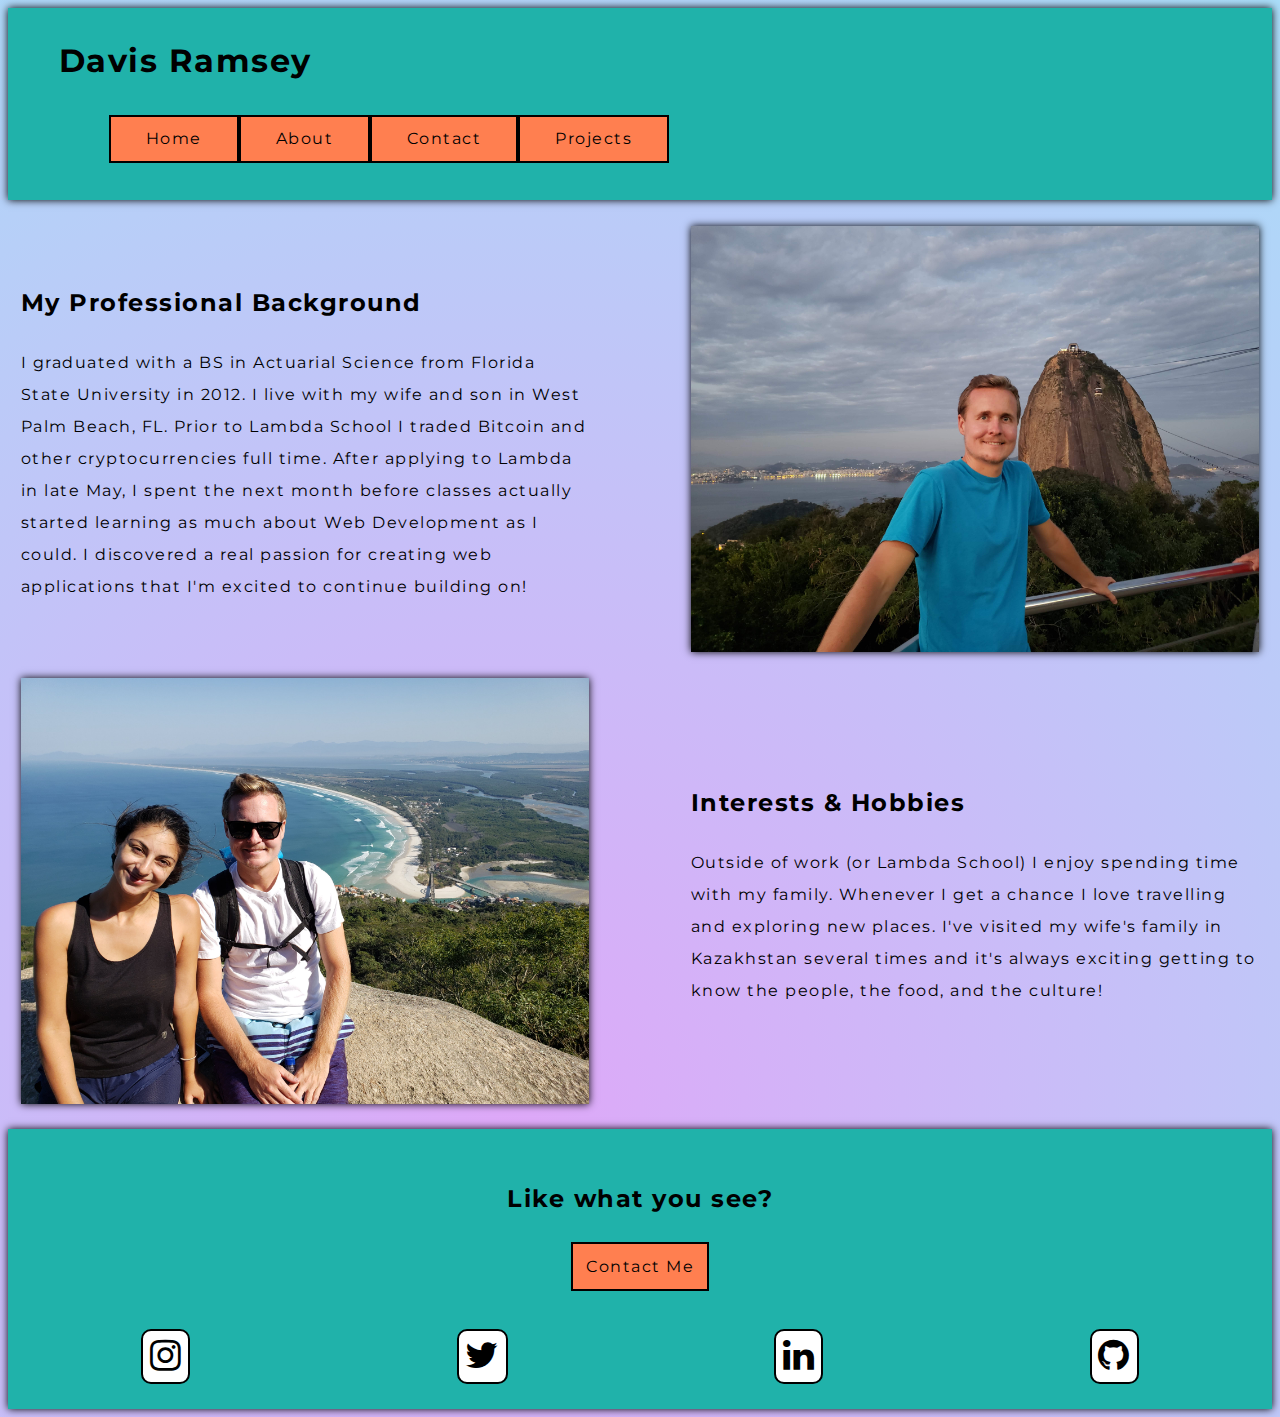
<file: about.html>
<!DOCTYPE html>
<html lang="en">
<head>
    <meta charset="UTF-8">
    <meta name="viewport" content="width=device-width, initial-scale=1.0">
    <link rel="stylesheet" href="styles.css">
    <link rel="stylesheet" href="https://cdnjs.cloudflare.com/ajax/libs/font-awesome/4.7.0/css/font-awesome.min.css">
    <title>About Davis</title>
</head>
<body>
    <header>
        <h1>Davis Ramsey</h1>
        <nav>
            <a href="index.html">Home</a>
            <a href="about.html">About</a> 
            <a href="contact.html">Contact</a> 
            <a href="projects.html">Projects</a>            
        </nav>
    </header>
    <section>
        <div class="about">
            <div>
                <h2>My Professional Background</h2>
                <p>I graduated with a BS in Actuarial Science from Florida State University in 2012. I live with my wife and son in West Palm Beach, FL. Prior to Lambda School
                    I traded Bitcoin and other cryptocurrencies full time. After applying to Lambda in late May, I spent the next month before classes actually started
                    learning as much about Web Development as I could. I discovered a real passion for creating web applications that I'm excited to continue building on!
                </p>
            </div>
            <img class="me" src="/img/about.jpg" alt="me"/>
        </div>
        <div class="about">
            <img class="me" src="/img/about2.jpg" alt="me2"/>
            <div>
                <h2>Interests & Hobbies</h2>
                <p>Outside of work (or Lambda School) I enjoy spending time with my family. Whenever I get a chance I love travelling and exploring new places. I've visited my
                    wife's family in Kazakhstan several times and it's always exciting getting to know the people, the food, and the culture!
                </p>
            </div>
        </div>
    </section>
    <footer>
        <h2>Like what you see?</h2>
        <a href="contact.html">Contact Me</a>
        <div>
            <a href="http://instagram.com/davis_ramsey" target="_blank"><i class="fa fa-instagram" style="font-size:36px" aria-hidden="true"></i></a>
            <a href="http://twitter.com/davisramsey" target="_blank"><i class="fa fa-twitter" style="font-size:36px"></i></a>
            <a href="https://www.linkedin.com/in/davis-ramsey-62151375/" target="_blank"><i class="fa fa-linkedin" style="font-size:36px" aria-hidden="true"></i></a>
            <a href="https://www.github.com/davis-ramsey" target="_blank"><i class="fa fa-github" style="font-size:36px" aria-hidden="true"></i></a>
        </div>
    </footer>
</body>
</html>
</file>
<file: styles.css>
/* netlify link -> https://festive-joliot-9dd42f.netlify.app/ */

@import url('https://fonts.googleapis.com/css2?family=Montserrat:wght@500&display=swap');

* {
	font-family: 'Montserrat', sans-serif;
	letter-spacing: 1.5px;
	line-height: 2;
}
body {
	background-image: radial-gradient(
		circle farthest-corner at 10% 20%,
		rgba(222, 168, 248, 1) 0%,
		rgba(168, 222, 248, 1) 21.8%,
		rgba(189, 250, 205, 1) 35.6%,
		rgba(243, 250, 189, 1) 52.9%,
		rgba(250, 227, 189, 1) 66.8%,
		rgba(248, 172, 172, 1) 90%,
		rgba(254, 211, 252, 1) 99.7%
	);
	background-size: 400% 400%;
	animation: gradient 10s ease infinite;
}

img {
	box-shadow: 0 0 0.5rem black;
}

a {
	text-decoration: none;
	color: initial;
	border: 2px solid black;
	margin: 0;
	padding: 1% 3%;
	background-color: coral;
	transition: background-color 1s ease;
}

a:hover {
	background-color: orchid;
}

header {
	margin-bottom: 2%;
	display: flex;
	align-items: stretch;
	flex-direction: column;
	background-color: lightseagreen;
	padding-bottom: 3%;
	box-shadow: 0 0 0.5rem black;
}

header > * {
	margin-left: 4%;
}

header nav {
	text-align: center;
	display: flex;
	margin-left: 8%;
}

header a {
	padding-top: 0.5%;
	padding-bottom: 0.5%;
}

.about {
	display: flex;
	justify-content: space-between;
	align-items: center;
	margin-bottom: 2%;
}

.about > * {
	margin: 0 1%;
	width: 45%;
}

.project {
	height: 200px;
	width: 200px;
}

.images {
	display: flex;
	justify-content: space-between;
	flex-wrap: wrap;
}

.images > * {
	display: flex;
	flex-direction: column;
	align-items: center;
	text-align: center;
	margin-bottom: 2%;
	width: 23%;
}

footer {
	display: flex;
	flex-direction: column;
	align-items: center;
	background-color: lightseagreen;
	padding-bottom: 2%;
	padding-top: 2%;
	margin-top: 2%;
	box-shadow: 0 0 0.5rem black;
}

footer a {
	padding: 1%;
	padding-top: 0.5%;
	padding-bottom: 0.5%;
}

footer div {
	display: flex;
	justify-content: space-around;
	width: 100%;
}

footer div a {
	padding: 0.5%;
	text-align: center;
	padding-bottom: 0.2%;
	border-radius: 10px;
	background: white;
	margin-top: 3%;
}

@keyframes gradient {
	0% {
		background-position: 0% 50%;
	}
	50% {
		background-position: 100% 50%;
	}
	100% {
		background-position: 0% 50%;
	}
}
@media (max-width: 800px) {
	a {
		padding: 1%;
	}

	header {
		text-align: center;
		width: 100%;
	}
	header nav {
		display: block;
		margin-left: 2%;
	}
	.about {
		flex-direction: column;
	}
	.about > * {
		margin: 0 1%;
		width: 100%;
		text-align: center;
	}

	.images {
		flex-direction: row;
		justify-content: space-around;
		flex-wrap: wrap;
	}
	.images > * {
		width: 45%;
	}
	.project {
		height: auto;
		width: 100%;
	}
}
@media (max-width: 500px) {
	header nav {
		display: flex;
		flex-direction: column;
		align-items: center;
	}

	header nav a {
		width: 90px;
	}
}
</file>
